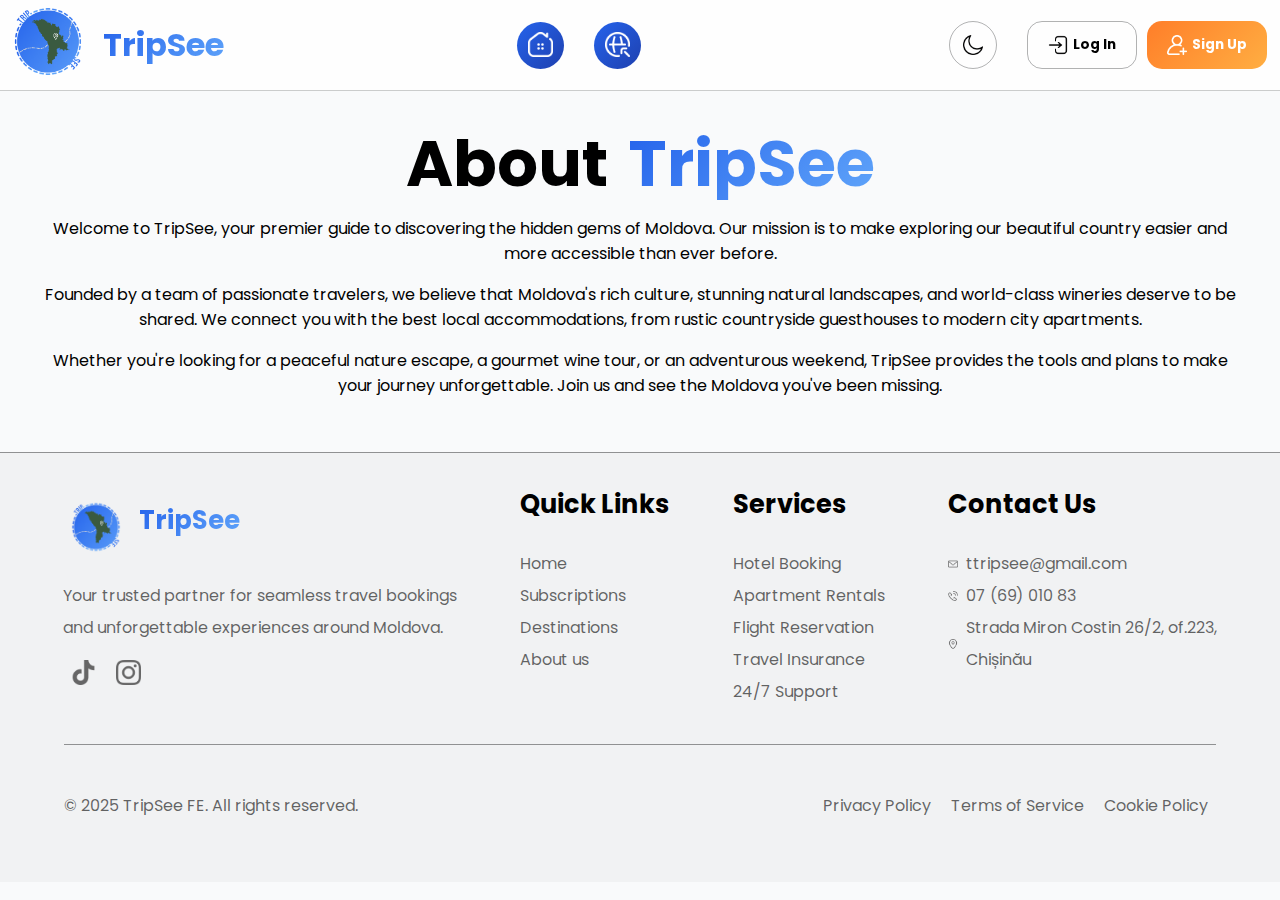
<file: about.html>
<!DOCTYPE html>
<html lang="en">
<head>
    <meta charset="UTF-8">
    <meta name="viewport" content="width=device-width, initial-scale=1.0, maximum-scale=1.0, user-scalable=no">
    <title>TripSee - About Us</title>
    <link rel="icon" type="image/x-icon" href="imgs/logobl.png">

    <link rel="stylesheet" href="design.css">

    <link rel="preconnect" href="https://fonts.googleapis.com">
    <link rel="preconnect" href="https://fonts.gstatic.com" crossorigin>
    <link href="https://fonts.googleapis.com/css2?family=Poppins&display=swap" rel="stylesheet">
    
    <link rel="stylesheet" href="https://cdnjs.cloudflare.com/ajax/libs/font-awesome/6.5.0/css/all.min.css">
</head>
<body>

    <header>

    <div class="logo-container">
        <a href="index.html"><img src="imgs/logobw.png" alt="Logo"></a>
        <h1>TripSee</h1>
    </div>

    
    
    <div class="navbar">
        <a href="index.html" id="homenaw"><img src="imgs/homew.png" alt="Home"></a>
        <a href="destination.html" id="savenaw"><img src="imgs/searchw.png" alt="Search"></a>
    </div>

    <div class="btns">
        <button id="darkmode"><img src="imgs/moonb.png" alt="Dark"></button>
        <div class="hamburger1">

            <button id="act_hamb"><img src="imgs/menub.png" alt="Menu"></button>
        
        </div>
        <button id="login"><img src="imgs/loginb.png" alt="Login"><p>Log In</p></button>
        <button id="signup"><img src="imgs/signupw.png" alt="Signup"><p>Sign Up</p></button>
    </div>

    </header>

    <main>

        <div class="bg-hamb">
            <div class="hamb_nav">
                <div><a href="index.html" id="althome"><img src="imgs/homeb.png" alt="Home" >Home</a></div>
                <div><a href="destination.html" id="altloc"><img src="imgs/saveb.png" alt="Save" >Locations</a></div>
            </div>
        </div>

        <div class="hamb_underbtns">
            <button id="login_under"><img src="imgs/loginb.png" alt="Login"><p>Log In</p></button>
            <button id="signup_under"><img src="imgs/signupw.png" alt="Signup"><p>Sign Up</p></button>
        </div>

        <div class="loginboxShadow">
            <div class="loginbox">
                <button id="loginClosebtn"><img src="imgs/closeb.png" alt="Closebtn"></button>
                <span class="spantext">Welcome to TripSee</span>
                <div class="email">
                    <div class="emailcenter"><p>Email</p><img src="imgs/profileb.png" alt="Profile"></div>
                    <input type="email" placeholder="Enter your email" maxlength="20" required>
                </div>
                <div class="pass">
                    <div class="passcenter"><p>Password</p><img src="imgs/lockb.png" alt="Lock"></div>
                    <input type="password" placeholder="Enter your password" maxlength="20" required>
                </div>
                <div class="checkNpass">
                    <div class="rememberMe"><input type="checkbox"><span>Remember me</span></div><a href="">Forgot Password?</a>
                </div>
                <div class="requestLogin">
                    <input type="submit" value="Log In">
                </div>
                <div class="signupINlog">
                    <span>Don't have an account?</span><a href="#">Register</a>
                </div>
            </div>
        </div>

        <div class="signupboxShadow">
            <div class="signupbox">
                <button id="signupClosebtn"><img src="imgs/closeb.png" alt="Closebtn"></button>
                <span class="spantext">Welcome to TripSee</span>
                <div class="name">
                    <div class="namecenter"><p>Full Name</p><img src="imgs/profileb.png" alt="Profile"></div>
                    <input type="email" placeholder="Enter your full name" maxlength="20" required>
                </div>
                <div class="email">
                    <div class="emailcenter"><p>Email</p><img src="imgs/mailb.png" alt="Mail"></div>
                    <input type="email" placeholder="Enter your email" maxlength="20" required>
                </div>
                <div class="pass">
                    <div class="passcenter"><p>Password</p><img src="imgs/lockb.png" alt="Lock"></div>
                    <input type="password" placeholder="Enter your password" maxlength="20" required>
                </div>
                <div class="passRep">
                    <div class="passcenterRep"><p>Confirm Password</p><img src="imgs/lockb.png" alt="Lock"></div>
                    <input type="password" placeholder="Confirm your password" maxlength="20" required>
                </div>
                <div class="requestSignup">
                    <input type="submit" value="Sign Up">
                </div>
                <div class="Agreement">
                <span>By creating an account, you agree to our</span><a href="#">Terms</a><span>and have read and</span>
                <span>acknowledge the</span><a href="#">Privacy Policy.</a>
                </div>
            </div>
        </div>

        
        <div class="main-box">
            
            <!-- Secțiunea "About Us" -->
            <div class="about-section">
                <h1 class="themeSecondtext">About<h1 class="h1color">TripSee</h1></h1>
                <p>Welcome to TripSee, your premier guide to discovering the hidden gems of Moldova. Our mission is to make exploring our beautiful country easier and more accessible than ever before.</p>
                <p>Founded by a team of passionate travelers, we believe that Moldova's rich culture, stunning natural landscapes, and world-class wineries deserve to be shared. We connect you with the best local accommodations, from rustic countryside guesthouses to modern city apartments.</p>
                <p>Whether you're looking for a peaceful nature escape, a gourmet wine tour, or an adventurous weekend, TripSee provides the tools and plans to make your journey unforgettable. Join us and see the Moldova you've been missing.</p>
            </div>

        </div>

    </main>

    <footer>

        <div class="allcontent_footer">
            <div class="logolinks">
                <div class="logo-container-footer">
                    <a href="index.html"><img src="imgs/logobw.png" alt="Logo"></a><h1>TripSee</h1>
                </div>
                <p>Your trusted partner for seamless travel bookings <br> and unforgettable experiences around Moldova.</p>
                <a href="https://www.tiktok.com/@fe.tripsee.srl?_t=ZM-90DwDRxytZ5&_r=1" class="tikt" target="_blank"><img src="imgs/tt.png" alt=""></a>
                <a href="https://www.instagram.com/fe_tripsee_srl?utm_source=ig_web_button_share_sheet&igsh=ZDNlZDc0MzIxNw==" class="ins" target="_blank"><img src="imgs/insta.png" alt=""></a>
            </div>
            <div class="quicklinks">
                <h1>Quick Links</h1>
                <div class="links">
                    <a href="index.html">Home</a>
                    <a href="index.html#plans-section" onclick="event.preventDefault(); document.getElementById('plans-section').scrollIntoView({ behavior: 'smooth' });">Subscriptions</a>
                    <a href="destination.html">Destinations</a>
                    <a href="about.html">About us</a>
                </div>
            </div>
            <div class="services">
                <h1>Services</h1>
                <div class="pcolumn">
                    <p>Hotel Booking</p>
                    <p>Apartment Rentals</p>
                    <p>Flight Reservation</p>
                    <p>Travel Insurance</p>
                    <p>24/7 Support</p>
                </div>
            </div>
            <div class="contacts">
                <h1>Contact Us</h1>
                <div class="contact">
                    <div class="im1"><img src="imgs/mail.png" alt="Email"><a href="mailto:ttripsee@gmail.com" target="_blank">ttripsee@gmail.com</a></div>
                    <div class="im2"><img src="imgs/phone.png" alt="Phone"><a href="tel:076901083" target="_blank">07 (69) 010 83</a></div>
                    <div class="im3"><img src="imgs/loc.png" alt="Adress"><a href="https://maps.app.goo.gl/7VaEbuKbcGNEgGpL9" target="_blank">Strada Miron Costin 26/2, of.223, <br>Chișinău</a></div>
                </div>
            </div>
        </div>

        <div class="line">
            <p class="underfooter">© 2025 TripSee FE. All rights reserved.</p>
            <div class="underlinks">
                <a href="#">Privacy Policy</a>
                <a href="#">Terms of Service</a>
                <a href="#">Cookie Policy</a>
            </div>
        </div>
    </footer>
    
    <script src="scr.js"></script>
    
</body>
</html>
</file>
<file: design.css>
body{
    margin: 0;
    font-family: Poppins, sans-serif;

    background-color: #F9FAFB;
}
body::-webkit-scrollbar {
  display: none;
}
header{
    display: flex;
    align-items: center;
    justify-content: space-between;
    position: sticky;
    top: 0;

    height: 90px;

    background-color: rgba(255, 255, 255, 0.8);
    backdrop-filter: blur(8px);
    z-index: 1;

    border-bottom: 1px solid rgba(0, 0, 0, 0.2);
}


.logo-container{
    display: inline-flex;
    align-items: center;
    margin: 1%;
}
.logo-container img{
    width: 70px;
    height: auto;
}
.logo-container h1{
    margin-left: 20px;

    background-image: linear-gradient(135deg, #2563EB, #60A5FA);
    color: transparent;
    background-clip: text;

    cursor: default;
}


.navbar{
    margin-top: auto;
    margin-bottom: auto;

    display: flex;
    gap: 30px;
}
.navbar img{
    width: 25px;
    height: auto;
}
.navbar a{
    background: linear-gradient(135deg, #2563EB, #1E40AF);
    padding: 10px 11px 5px 11px;

    border-radius: 30px;

    transition: 0.15s ease;
}


.btns{
    display: flex;
    margin: 1%;
    margin-top: auto;
    margin-bottom: auto;
}
.btns img{
    width: 20px;
    height: auto;
}
.btns button{
    font-family: Poppins, sans-serif;

    padding: 0px 20px 0px 20px;
    margin: 0px 15px 0px 15px;
    font-weight: bold;

    border: 1px solid rgba(0, 0, 0, 0.3);

    cursor: pointer;

    gap: 5px;
}
#login{
    display: inline-flex;
    align-items: center;

    margin-right: 5px;

    border-radius: 15px;

    background: none;

    transition: 0.20s ease;
}
#signup{
    display: inline-flex;
    align-items: center;

    color: #FFFFFF;
    background: linear-gradient(135deg, #FF7E29, #FFAE42);

    margin-left: 5px;
    margin-right: 0;

    border-radius: 15px;
    border: none;

    transition: 0.20s ease;
}
#darkmode{
    border-radius: 30px;
    padding: 5px 13px 0px 13px;

    background: none;
}


.main-box{
    text-align: center;

    padding: 3%;
}
.main-box h1{
    display: inline-flex;
    
    font-size: 4rem;
    font-weight: bolder;

    margin: 0px 10px 0px 10px;
    line-height: 1.1;

    cursor: default;
}
.h1color{
    background-image: linear-gradient(135deg, #2563EB, #60A5FA);
    color: transparent;
    background-clip: text;
}
.main-box img{
    width: 25px;
    height: auto;
}
.main-box button{
    display: inline-flex;
    align-items: center;

    font-family: Poppins, sans-serif;
    font-weight: bold;

    margin-right: 5px;

    border-radius: 10px;

    cursor: pointer;
}
.ptext{
    color: rgba(0, 0, 0, 0.6);
    font-weight: 500;
    font-size: 1.1rem;

    margin: 20px 0px;
    cursor: default;
}


.section2{
    margin-top: 5.5rem;
    margin-bottom: 1rem;
}
.section2 h1{
    font-size: 2.5rem;
    margin: 0px 5px 0px 5px;
    
}
.section2 p{
    color: rgba(0, 0, 0, 0.6);
    font-size: 0.9rem;

    cursor: default;
}
#map{
    height: 50rem;
    width: 100%;
    border-radius: 20px;

    position: relative;
    overflow: hidden;

    box-shadow: 0px 30px 20px #EDEDED;
}


#book{
    color: #FFFFFF;
    background: linear-gradient(135deg, #FF7E29, #FFAE42);

    gap: 5px;
    padding: 0px 35px;
    margin: 10px 15px;

    border: 1px solid #FF7E29;

    transition: 0.15s ease-in-out;
}
#book img{
    transition: 0.2s ease-in-out;
}
#destinations{
    gap: 5px;
    padding: 0px 25px;
    margin: 10px 15px;

    background: #FFFFFF;
    border: 1px solid rgba(0, 0, 0, 0.3);

    transition: 0.15s ease-in-out;
}


.section3{
    margin-top: 7rem;
}
.section3 button{
    cursor: default;
}
.nontapbtns .nontap{
    display: flex;
    flex-direction: column;

    height: 9rem;
    align-items: center;
    justify-content: center;
}
.nontap{
    background: none;
    border: none; 
}
.nontap h1{
    font-size: 20px;

    align-items: center;
    justify-content: center;
}
.nontap p{
    align-items: center;
    justify-content: center;

    color: rgba(0, 0, 0, 0.6);
    font-size: 0.9rem;
    letter-spacing: 1px;
}
.nontap img{
    width: 3rem;
    height: auto;

    margin-bottom: 1.5rem;
}
.nontap img:nth-of-type(1),
.nontap img:nth-of-type(3){
    background: linear-gradient(135deg, #2563EB, #1E40AF);
    padding: 20px 20px 20px 20px;

    border-radius: 40px;
}
.nontapbtns .nontap:nth-child(2) img{
    background: linear-gradient(135deg, #FF7E29, #FFAE42);
}
.nontapbtns{
    display: flex;
    align-items: center;
    justify-content: center;

    gap: 5rem;
}


.section4{
    margin-top: 9rem;
    margin-bottom: 8rem;
    padding: 2.5rem 0rem 2.5rem 0rem;

    background-color: #FFFFFF;
    border: none;
    border-radius: 15px;

    box-shadow: 5px 0px 20px #EDEDED;
    box-shadow: -5px 0px 20px #EDEDED;
    box-shadow: 0px 5px 20px #EDEDED;
}
.section4 h1{
    font-size: 2.5rem;
    margin: 0px 5px 0px 5px;
}
.section4 p{
    color: rgba(0, 0, 0, 0.6);
    letter-spacing: 1px;

    cursor: default;
    font-weight: bold;
}
#book2{
    color: #FFFFFF;
    background: linear-gradient(135deg, #FF7E29, #FFAE42);

    border: 1px solid #FF7E29;

    margin-top: 1.1rem;

    transition: 0.20s ease-in-out;
}
.section4 button{
    padding: 15px 30px;
    font-family: Poppins, sans-serif;
    font-weight: bold;

    cursor: pointer;
}

footer{
    border-top: 1px solid rgba(0, 0, 0, 0.4);
    background: rgba(0, 0, 0, 0.030);
}
.allcontent_footer{
    justify-content: space-evenly;
    display: flex;

    margin-top: 2rem;

    margin-bottom: 2rem;
}
.allcontent_footer h1{
    font-size: 1.6rem;
    padding: 0;
    margin: 0;
    margin-bottom: 1.5rem;
}
.allcontent_footer a,
.allcontent_footer p{
    font-size: 1rem;
    color: rgba(0, 0, 0, 0.6);

    cursor: default;
    text-decoration: none;

    line-height: 2;
    padding: 0;
    margin: 0;
}

.logolinks p{
    margin-top: 0;
    margin-bottom: 0;

    color: rgba(0, 0, 0, 0.6);

    cursor: default;
}
.logo-container-footer{
    display: inline-flex;
    align-items: center;
}
.logo-container-footer img[alt='Logo']{
    width: 50px;
    height: auto;
}
.logo-container-footer h1{
    margin-left: 10px;

    background-image: linear-gradient(135deg, #2563EB, #60A5FA);
    color: transparent;
    background-clip: text;

    cursor: default;
}
.logolinks img{
    margin: 1rem 0.5rem 1rem 0.5rem;

    width: 25px;
    height: auto;
}

.quicklinks .links{
    display: inline-grid;
}
.quicklinks .links a{
    transition: 0.15s ease-in-out;
    cursor: pointer;
}
.contacts .contact{
    display: inline-grid;
}
.contacts .contact a{
    transition: 0.15s ease-in-out;
    cursor: pointer;
}
.contacts .contact img[alt= 'Email'],
.contacts .contact img[alt= 'Phone'],
.contacts .contact img[alt= 'Adress']{
    width: 10px;
    height: auto;
}
.im1,
.im2,
.im3 {
    display: flex;      
    align-items: center;
    gap: 8px;           
}

.im1 img,
.im2 img,
.im3 img {
    width: 20px; 
    height: auto;
}

.im1 a,
.im2 a,
.im3 a {
    text-decoration: none;
    color: rgba(0,0,0,0.6);
}

.line{
    display: flex;
    align-items: center;
    justify-content: space-between;

    border-top: 1px solid rgba(0, 0, 0, 0.4);
    width: 90%;
    
    margin: 0 auto;
    padding-bottom: 3rem;
    padding-top: 2rem;
}
.line a{
    margin-bottom: 0;
    color: rgba(0, 0, 0, 0.6);
    text-decoration: none;
    margin: 0 8px 0 8px;

    transition: 0.15s ease-in-out;
}
.underfooter{
    color: rgba(0, 0, 0, 0.6);
    align-items: center;
    justify-content: space-between;

    cursor: default;
}

/*-------------------------------------------------------LOGIN POPUPS CODE----------------------------------------------*/

.loginboxShadow{
    position: fixed;

    top: 0;
    left: 0;
    width: 100%;
    height: 100%;

    background: rgba(0, 0, 0, 0.8);

    display: flex;
    justify-content: center;
    align-items: center;

    z-index: 2; 

    opacity: 0;
    pointer-events: none;

    transition: opacity 0.3s ease, visibility 0.3s ease;
}

.loginbox{
    position: fixed;

    width: 450px;
    height: 500px;
    
    top: 50%;
    left: 50%;
    transform: translate(-50%, -50%);

    border: 1px solid rgba(0, 0, 0, 0.2);
    border-radius: 15px;
    background-color: #FFFFFF;

    z-index: 1;
}
.loginbox img{
    width: 15px;
    height: auto;
}

#loginClosebtn img{
    width: 15px;
    height: auto;
}
#loginClosebtn{
    background: none;
    border: none;


    margin-left: 1.2%;

    height: 40px;

    cursor: pointer;
}
.spantext{
    background-image: linear-gradient(135deg, #2563EB, #60A5FA);
    color: transparent;
    background-clip: text;

    justify-content: center;
    align-items: center;
    display: flex;

    font-size: 1.9rem;
    
    font-family: Poppins, sans-serif;
    font-weight: 600;

    cursor: default;

    transform: translateY(-30%);
}

.email,
.pass{
    justify-content: center;
    align-items: center;
    display: grid;
}
.email p,
.pass p{
    font-weight: 500;
    font-size: 110%;

    margin: 0;

    cursor: default;
}
.email input,
.pass input{
    width: 300px;

    padding-top: 4%;
    padding-bottom: 4%;

    border-radius: 10px;
    border: 1px solid rgba(0, 0, 0, 0.2);

    outline: none;
}
.email input:focus,
.pass input:focus{
    border: 1px solid #2563EB;

    transition: 0.2s ease;
}

.emailcenter,
.passcenter{
    display: flex;
    justify-content: space-between;
    align-items: center;

    margin-top: 10%;
    margin-bottom: 0.5%;
}
.emailcenter img,
.passcenter img{
    transform: translateY(235%);

    margin-right: 1%;
}

.checkNpass{
    display: flex;
    justify-content: space-evenly;
    align-items: center;

    margin-top: 1.5rem;
}
.checkNpass a{
    font-family: Poppins, sans-serif;

    text-decoration: none;
    color: rgb(0, 0, 0, 0.8);

    transition: 0.1s ease;
}
.checkNpass a:hover{
    color: #3498db;
}
.rememberMe{
    align-items: center;
    display: flex;
}
.rememberMe span{
    font-family: Poppins, sans-serif;

    margin-left: 0.2rem;

    color: rgb(0, 0, 0, 0.8);

    cursor: default;
}
.rememberMe input{
    margin: 0;

    cursor: pointer;
}

.requestLogin{
    display: grid;
    justify-content: center;
    align-items: center;

    margin-top: 3rem;
}
.requestLogin input{
    font-family: Poppins, sans-serif;
    font-weight: 600;

    width: 300px;

    padding-top: 4%;
    padding-bottom: 4%;

    border-radius: 10px;
    border: none;

    background: linear-gradient(135deg, #2563EB, #1E40AF);
    color: #FFFFFF;

    cursor: pointer;

    transition: 0.15s ease;
}
.requestLogin input:hover{
    transform: scale(110%);
    box-shadow: 0 0 5px rgba(0, 0, 0, 0.3);
}
.requestLogin input:active{
    transform: scale(100%);
    box-shadow: 0 0 3px rgba(0, 0, 0, 0.1);
}

.signupINlog{
    display: flex;
    align-items: center;
    justify-content: center;

    margin-top: 2%;

    gap: 1%;
}
.signupINlog span{
    font-family: Poppins, sans-serif;

    color: rgb(0, 0, 0, 0.8);

    cursor: default;
}
.signupINlog a{
    font-family: Poppins, sans-serif;
    font-weight: 600;

    color: rgb(0, 0, 0, 0.8);

    text-decoration: none;

    transition: 0.1s ease;
}
.signupINlog a:hover{
    color: #3498db;
}

.show .loginboxShadow  {
    opacity: 1;
    pointer-events: auto;
}

/*----------------------------------------------------------------SIGNUP POPUPS CODE-----------------------------------------------------------------------*/

.signupboxShadow{
    position: fixed;

    top: 0;
    left: 0;
    width: 100%;
    height: 100%;

    background: rgba(0, 0, 0, 0.8);

    display: flex;
    justify-content: center;
    align-items: center;

    z-index: 2; 

    opacity: 0;
    pointer-events: none;

    transition: opacity 0.3s ease, visibility 0.3s ease;
}

.signupbox{
    position: fixed;

    width: 450px;
    height: 600px;
    
    top: 50%;
    left: 50%;
    transform: translate(-50%, -50%);

    border: 1px solid rgba(0, 0, 0, 0.2);
    border-radius: 15px;
    background-color: #FFFFFF;

    z-index: 1;
}

.signupbox img{
    width: 15px;
    height: auto;
}

.signupbox .email .emailcenter,
.signupbox .pass .passcenter{
    margin-top: 5%;
    margin-bottom: 0.5%;
}


#signupClosebtn img{
    width: 15px;
    height: auto;
}
#signupClosebtn{
    background: none;
    border: none;


    margin-left: 1.2%;

    height: 40px;

    cursor: pointer;
}

.name,
.passRep{
    justify-content: center;
    align-items: center;
    display: grid;
}
.name p,
.passRep p{
    font-weight: 500;
    font-size: 110%;

    margin: 0;

    cursor: default;
}
.name input,
.passRep input{
    width: 300px;

    padding-top: 4%;
    padding-bottom: 4%;

    border-radius: 10px;
    border: 1px solid rgba(0, 0, 0, 0.2);

    outline: none;
}
.name input:focus,
.passRep input:focus{
    border: 1px solid #2563EB;

    transition: 0.2s ease;
}

.namecenter,
.passcenterRep{
    display: flex;
    justify-content: space-between;
    align-items: center;

    margin-top: 5%;
    margin-bottom: 0.5%;
}
.namecenter img,
.passcenterRep img{
    transform: translateY(235%);

    margin-right: 1%;
}

.requestSignup{
    display: grid;
    justify-content: center;
    align-items: center;

    margin-top: 2rem;
}
.requestSignup input{
    font-family: Poppins, sans-serif;
    font-weight: 600;

    width: 310px;

    padding-top: 4%;
    padding-bottom: 2%;

    border-radius: 10px;
    border: none;

    background: linear-gradient(135deg, #FF7E29, #FFAE42);
    color: #FFFFFF;

    cursor: pointer;

    transition: 0.15s ease;
}
.requestSignup input:hover{
    transform: scale(110%);
    box-shadow: 0 0 5px rgba(0, 0, 0, 0.3);
}
.requestSignup input:active{
    transform: scale(100%);
    box-shadow: 0 0 3px rgba(0, 0, 0, 0.1);
}

.Agreement{
    display: inline-block;
    justify-content: center;
    align-items: center;
    text-align: center;

    margin-top: 5%;
}
.Agreement span{
    font-family: Poppins, sans-serif;
    font-size: 0.9rem;

    color: rgb(0, 0, 0, 0.8);

    cursor: default;
}
.Agreement a{
    font-family: Poppins, sans-serif;
    font-weight: 600;

    font-size: 0.9rem;

    color: rgb(0, 0, 0, 0.8);

    text-decoration: none;

    margin-left: 1%;
    margin-right: 1%;

    transition: 0.1s ease;
}
.Agreement a:hover{
    color: #3498db;
}

.showsign .signupboxShadow  {
    opacity: 1;
    pointer-events: auto;
}

/*---------------------------------------------------------------- DARK THEME BUTTON --------------------------------------------------------*/
.dark-theme {
    background-color: #060B1A;
}
.dark-theme header{
    background-color: rgba(6, 11, 26, 0.97);
    border-bottom: 1px solid #1A2547;

    backdrop-filter: blur(8px);
}
.dark-theme header #login{
    color: #FFFFFF;
    border: 1px solid #2C3A63;
    background-color: rgba(0, 0, 0, 0.5);    
}
.dark-theme header #signup{
    color: rgb(0, 0, 0);
}
.dark-theme footer{
     border-top: 1px solid #1A2547;
     color: #FFFFFF;
     background: linear-gradient(0deg, #060B1A, #0A0F23);
}
.dark-theme footer a,
.dark-theme footer p{
     color: #E0E0E0;
} 
.dark-theme footer .line{
    border-top: 1px solid #1A2547;
}
.dark-theme .section3 p{
    color: #E0E0E0;
}
.dark-theme .section3 h1{
    color: #FFFFFF;
}
.dark-theme .themeSecondtext{
    color: #FFFFFF;
}
.dark-theme .ptext,
.dark-theme .ptext2,
.dark-theme .ptext3{
    color: #E0E0E0;
}
.dark-theme #darkmode{
    border: 1px solid #2C3A63;
    background-color: rgba(0, 0, 0, 0.5);
}
.dark-theme #book{
    color: rgb(0, 0, 0);
}
.dark-theme #destinations{
    border: 1px solid #2C3A63;
    background-color: rgba(0, 0, 0, 0.5);
    color: #FFFFFF;
}
.dark-theme .section4{
    box-shadow: 5px 0px 20px rgba(0, 0, 0, 0.8);
    box-shadow: -5px 0px 20px rgba(0, 0, 0, 0.8);
    box-shadow: 0px 5px 20px rgba(0, 0, 0, 0.8);

    background: #0A0F23;
}
.dark-theme #map{
    box-shadow: 0px 30px 20px rgba(0, 0, 0, 0.8);
}
.dark-theme #book2{
    color: rgb(0, 0, 0);
}

.dark-theme .bg-hamb{
     background: linear-gradient(0deg, #060B1A, #0A0F23);
}
.dark-theme .hamb_underbtns{
    background: linear-gradient(0deg, #0A0F23, #060B1A);
    border-bottom: 1px solid #2C3A63;
}
.dark-theme .hamb_nav{
    border-bottom: 1px solid #2C3A63;
}
.dark-theme .hamb_nav a{
    color: #FFFFFF;
    transition: 0.20s ease;
}

.dark-theme #login_under{
    color: #FFFFFF;
    border: 1px solid #2C3A63;
    background-color: rgba(0, 0, 0, 0.5);
    transition: 0.20s ease;
}
.dark-theme #signup_under{
    color: #000;
    transition: 0.20s ease;
}
.ham
/* Dark theme class hover */
.dark-theme #darkmode:hover img{
    content: url(imgs/sunb.png);
}
.dark-theme #login:hover img{
    content: url(imgs/loginb.png);
}
.dark-theme #login:hover{
    color: rgb(0, 0, 0);
    transition: none;
}
.dark-theme #destinations:hover{
    color: rgb(0, 0, 0);
}


/*-----------------------------------------------------------HOVERING & SHI---------------------------------------------------------------------*/

.navbar a:hover{
    transform: scale(1.2);

    box-shadow: 0px 0px 15px rgba(37, 99, 235, 0.4) ;
}

#signup:hover{
    transform: scale(1.05);

    box-shadow: 0px 0px 15px rgba(255, 126, 41, 0.4);
}
#signup:active{
    transform: scale(100%);
}

#login:hover img{
    content: url(imgs/loginw.png);
}
#login:hover{
    color: #FFFFFF;

    background: linear-gradient(135deg, #FF6A00, #FF9A1A);
    border: 1px solid #FF7E29;


}

#darkmode:hover img{
    content: url(imgs/moonw.png);

}
#darkmode:hover{
    background: linear-gradient(135deg, #FF6A00, #FF9A1A);
    border: 1px solid #FF7E29;

}

#book:hover{
    transform: scale(1.05);

    box-shadow: 0px 0px 15px rgba(255, 126, 41, 0.4);
}
#book:active{
    transform: scale(100%);
}
#book:hover img{
    transform: translateX(6px);
}

#book2:active{
    transform: scale(100%);
}

#destinations:hover{
    color: #FFFFFF;
    background: linear-gradient(135deg, #FF6A00, #FF9A1A);
    border: 1px solid #FF7E29;


}

.section4 button:hover{
    transform: scale(1.05);

    box-shadow: 0px 0px 15px rgba(255, 126, 41, 0.4);
}

.nontap:hover img{
    transform: scale(1.05);
    transition: 0.15s ease;
}

.logolinks .tikt img:hover{
    content: url(imgs/ttb.png);
}
.logolinks .ins img:hover{
    content: url(imgs/instb.png);
}


.quicklinks .links a:hover{
    color: #1E40AF;
}
.contacts .contact a:hover{
    color: #1E40AF;
}

.line a:hover{
    color: #1E40AF;
}

/*-----------------------------------------------------------------------HIDDEN MEDIA BUTTONS-------------------------------------------------------*/

#act_hamb,
.hamburger{
    display: none;
}

.hamb_nav{
    display: none;
}
.hamb_underbtns{
    display: none;
}


/*-----------------------------------------------------------------------MEDIA---------------------------------------------------------------------*/

@media(min-width: 370px) and (max-width: 900px){
    header{
        position: static;

        display: flex;
        align-items: center;
        justify-content: space-between;

    }

    .logo-container img{
        width: 3.5rem;
        height: auto;
    }
    .logo-container h1{
        font-size: 1.5rem;
        margin-left: 5%;
    }

    .hamburger1{
        display: flex;

        margin-right: 5%;
    }
    #act_hamb{
        position: static;
        display: flex;
        justify-content: center;
        align-items: center;
        
        width: 1.5rem;
        height: auto;

        background: none;
        border: none;
    }
    #act_hamb img{
        width: 1.5rem;
        height: auto;
    }

    .loginbox{
        width: 90%;
        padding: 0rem 1rem 0rem 1rem;
    }
    .signupbox{
        width: 90%;
        padding: 0rem 1rem 0rem 1rem;
    }
    .loginClosebtn{
        padding: 0;
        margin: 0;
    }


    /*MAIN PART OF HAMBURGER*/


    .closeChange .hamb_underbtns{
        display: grid;
    }
    .closeChange .bg-hamb{
        display: block;
    }
    

    .hamb_nav img{
        width: 0.5rem;
        height: auto;
    }
    .hamb_nav{
        display: flex;
        flex-direction: column;

        gap: 0.5rem;

        padding-top: 1rem;
        padding-bottom: 1rem;

        border-bottom: 1px solid rgba(0, 0, 0, 0.2);

        margin-left: 1.4rem;
        margin-right: 1.4rem;
    }
    .bg-hamb{
        background: #FFFFFF;
        display: none;
    }

    .hamb_nav a{
        display: flex;
        align-items: center;

        gap: 1.5rem;

        text-decoration: none;
        color: #000;
        font-size: 1.2rem;
        font-weight: 500;

        padding: 5px 10px;
    }

    .hamb_nav a img{
        width: 1.2rem;
        height: auto;
    }

    #login_under{
        display: inline-flex;
        align-items: center;

        border-radius: 15px;

        color: #000;

        background: none;

        margin-top: 0.5rem;
        margin-bottom: 0.5rem;

        transition: 0.20s ease;
    }
    #signup_under{
        display: inline-flex;
        align-items: center;

        color: #FFFFFF;
        background: linear-gradient(135deg, #FF7E29, #FFAE42);

        border-radius: 15px;
        border: none;

        margin-top: 0.2rem;
        margin-bottom: 0.5rem;

        transition: 0.20s ease;
    }
    .hamb_underbtns{
        display: none;
        justify-content: center;
        align-items: center;
        
        margin-top: auto;
        margin-bottom: auto;

        background: #FFFFFF;

        border-bottom: 1px solid rgba(0, 0, 0, 0.2);
    }
    .hamb_underbtns img{
        width: 20px;
        height: auto;
    }
    .hamb_underbtns button{
        font-family: Poppins, sans-serif;

        padding: 0rem 9rem 0rem 9rem;
        font-weight: bold;

        border: 1px solid rgba(0, 0, 0, 0.3);

        cursor: pointer;

        gap: 0.2rem;
    }

    .box p{
        color: #000;
        border: 1px solid rgba(0, 0, 0, 0.3);
        padding: 5%;
    }

    /*DARK MODE PROPERTY CHANGE*/
    #darkmode{
        padding: 0.6rem 0.6rem 0.3rem 0.6rem;
        margin: 0;
    }
    #darkmode img{
        width: 1.3rem;
        height: auto;
    }

    /*---------------------------------*/

    /*REMOVING SOME BIG SCREEN BUTTONS*/
    .navbar,
    #login,#signup{
        display: none;
    }
    #map{
        display: none;
    }
   
    /*--------------------------------*/
    
    /*MAIN BOX - SECTION 3*/
    .section3 .nontapbtns{
        display: grid;
    }
    .section3 .nontapbtns .nontap:nth-child(2){
        margin-bottom: 1.5rem;
        margin-top: 1.5rem;
    }

    /*SUBSCRIPTION  MENU*/
    .subscriptions_phone{
        display: flex;
        justify-content: center;
        align-items: center;
    }

    /*FOOTER AND ITS CONTENT*/
    .allcontent_footer{
        display: block;
        justify-content: center;
        align-items: center;

        text-align: center;
    }
    .logo-container-footer h1{
        margin: 0;
    }
    .line{
        display: block;
        text-align: center;
        justify-content: center;
        align-items: center;
    }

    .im1,
    .im2,
    .im3 {
        display: block;                
    }

    /*--------------------------------*/

    /*RANDOM STUFF*/
    #destinations{
        color: #000;
    }
    .nontap{
        color: #000;
    }}
</file>
